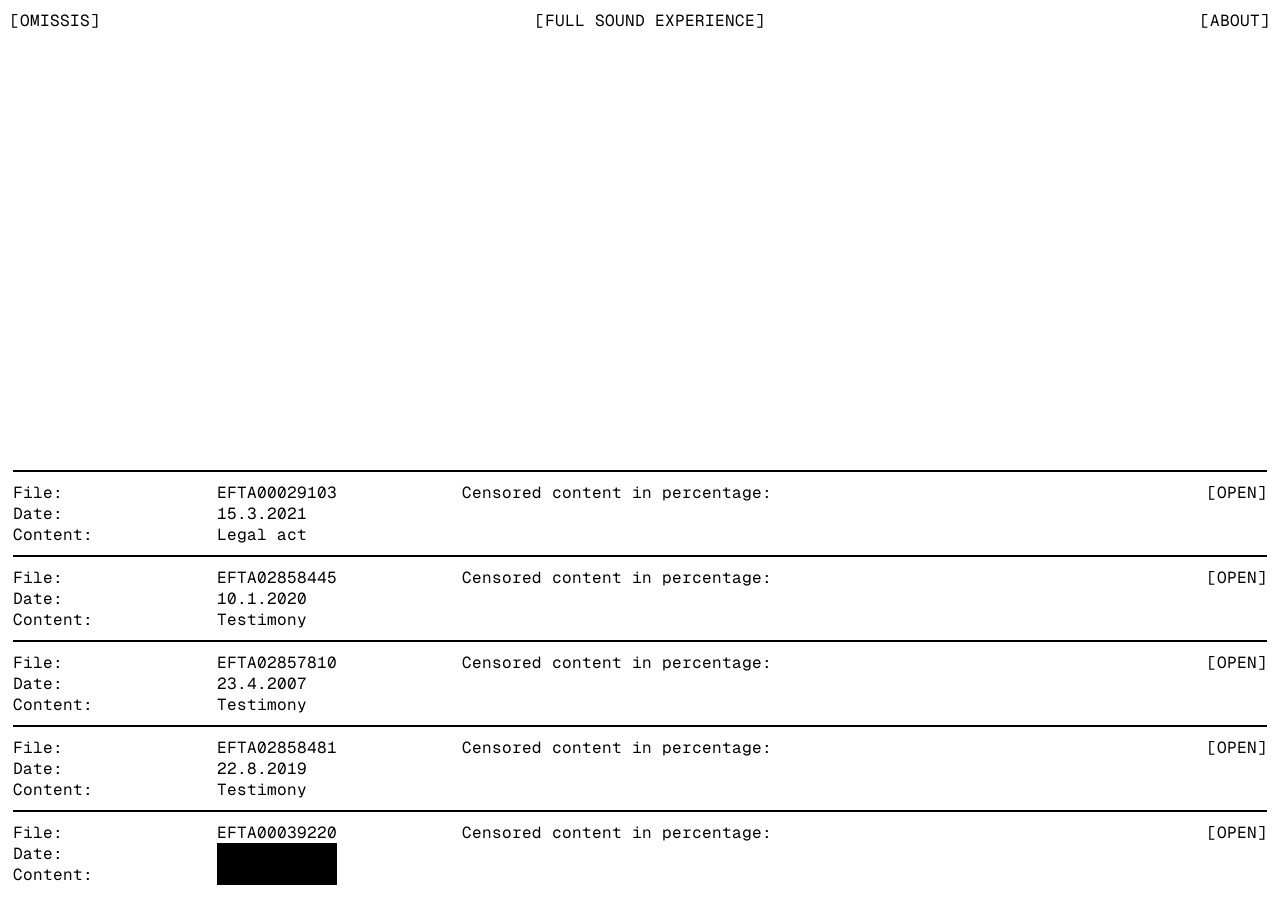
<file: Omissis/index.html>
<!DOCTYPE html>
<html lang="it">
<head>
    <meta charset="UTF-8">
    <meta name="viewport" content="width=device-width, initial-scale=1.0, maximum-scale=1.0, user-scalable=no">
    <title>Omissis-Home</title>
    <link rel="stylesheet" href="index.css">
</head>
<body>
    <div class="navbar">
            <a href="index.html">[OMISSIS]</a>
            <a href="#" id="btnFullSound"></a>
            <a href="about.html">[ABOUT]</a>
    </div>
    
    <video id="videoSfondoIndex" src="Assets/Images/Audio definitivo_compresso.mp4" loop muted playsinline></video>
    <audio id="audioSfondoIndex" src="Assets/Audio/Audio definitivo.mp3" loop></audio>

    <div id="main">


        <div class="content2">
            
            <div class="line"></div>
            <div id="box1">
                
                    <div class="datas1">
                        <p>File: </p>
                        <p>Date: </p>
                        <p>Content: </p>
                    </div>
                    <div class="datas2">
                        <p>EFTA00029103</p>
                        <p>15.3.2021</p>
                        <p>Legal act</p>
                    
                </div>

                <div class="censored">
                    <p class="row-censored">Censored content in percentage: </p>
                </div>
                

                <div id="button">
                    <a href="file1.html"><p>[OPEN]</p></a>
                </div>
            </div>
            
        </div>

        <div class="content2">
            
            <div class="line"></div>
            <div id="box2">
                
                    <div class="datas1">
                        <p>File: </p>
                        <p>Date:</p>
                        <p>Content: </p>
                    </div>
                    <div class="datas2">
                        <p>EFTA02858445</p>
                        <p>10.1.2020</p>
                        <p>Testimony</p>
                    
                </div>

                <div class="censored">
                    <p class="row-censored">Censored content in percentage: </p>

                </div>

                <div id="button">
                    <a href="file2.html"><p>[OPEN]</p></a>
                </div>
            </div>
            
        </div>

        <div class="content2">
            
            <div class="line"></div>
            <div id="box3">
                
                    <div class="datas1">
                        <p>File: </p>
                        <p>Date:</p>
                        <p>Content: </p>
                    </div>
                    <div class="datas2">
                        <p>EFTA02857810</p>
                        <p>23.4.2007</p>
                        <p>Testimony</p>
                    
                </div>

                <div class="censored">
                    <p class="row-censored">Censored content in percentage: </p>

                </div>

                <div id="button">
                    <a href="file3.html"><p>[OPEN]</p></a>
                </div>
            </div>
            
        </div>

        <div class="content2">
            
            <div class="line"></div>
            <div id="box4">
                
                    <div class="datas1">
                        <p>File: </p>
                        <p>Date: </p>
                        <p>Content: </p>
                    </div>
                    <div class="datas2">
                        <p>EFTA02858481</p>
                        <p>22.8.2019</p>
                        <p>Testimony</p>
                    
                </div>

                <div class="censored">
                    <p class="row-censored">Censored content in percentage: </p>

                </div>

                <div id="button">
                    <a href="file4.html"><p>[OPEN]</p></a>
                </div>
            </div>
            
        </div>

        <div class="content2">
            
            <div class="line"></div>
            <div id="box5">
                
                    <div class="datas1">
                        <p>File: </p>
                        <p>Date: </p>
                        <p>Content: </p>
                    </div>
                    <div class="datas2">
                        <p>EFTA00039220</p>
                        <p id="black">Censored</p>
                        <p id="black">Censored</p>
                    
                </div>

                <div class="censored">
                    <p class="row-censored">Censored content in percentage: </p>

                </div>

                <div id="button">
                    <a href="file5.html"><p>[OPEN]</p></a>
                </div>
            </div>
            
            
        </div>  

        <script>
            const btnFullSound = document.getElementById("btnFullSound");
            const videoSfondo = document.getElementById("videoSfondoIndex");
            const audioSfondo = document.getElementById("audioSfondoIndex"); 

            btnFullSound.addEventListener("click", function(event) {
                event.preventDefault(); 

                if (videoSfondo.classList.contains("visibile")) {
                    // Ferma tutto
                    videoSfondo.classList.remove("visibile");
                    videoSfondo.pause();
                    audioSfondo.pause();
                    
                    // Rimuove la classe: il CSS rimetterà il testo originale (lungo o corto in base allo schermo)
                    btnFullSound.classList.remove("playing");
                } else {
                    // Fa partire tutto
                    videoSfondo.classList.add("visibile");
                    audioSfondo.currentTime = videoSfondo.currentTime; 
                    videoSfondo.play();
                    audioSfondo.play();
                    
                    // Aggiunge la classe: il CSS mostrerà [PAUSE]
                    btnFullSound.classList.add("playing");
                }
            });

            videoSfondo.addEventListener('waiting', function() {
                audioSfondo.pause();
            });

            videoSfondo.addEventListener('playing', function() {
                audioSfondo.currentTime = videoSfondo.currentTime; 
                audioSfondo.play();
            });
        </script>
    </body>
    </html>
</file>
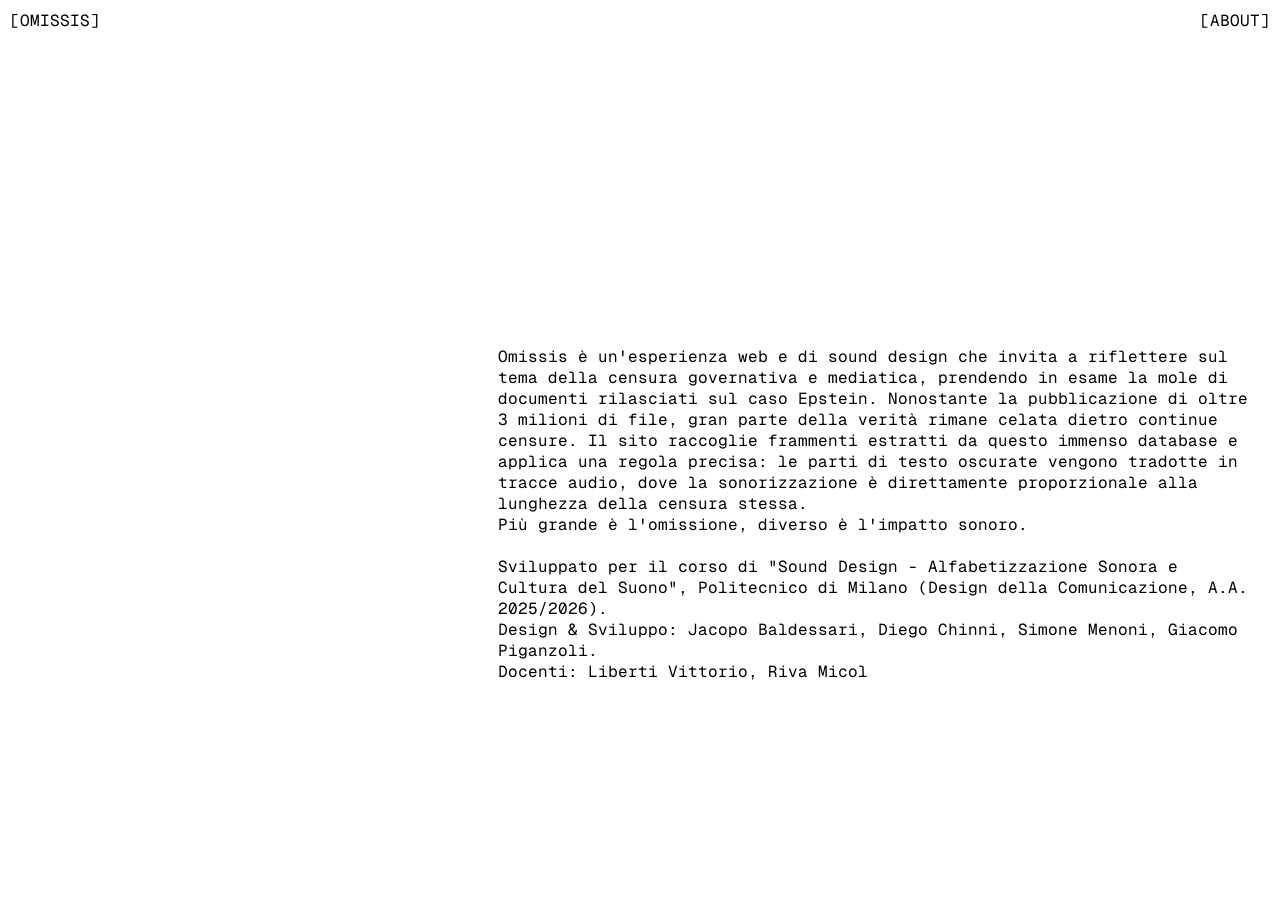
<file: Omissis/about.html>
<!DOCTYPE html>
<html lang="it">
<head>
    <meta charset="UTF-8">
    <meta name="viewport" content="width=device-width, initial-scale=1.0, maximum-scale=1.0, user-scalable=no">
    <title>Omissis-About</title>
    <link rel="stylesheet" href="index.css">
</head>
<body>

    <div class="navbar">
            <a href="index.html">[OMISSIS]</a>
            <a href="about.html">[ABOUT]</a>
    </div>
    
   <div id="main2">


    <p id="text-about">
        Omissis è un'esperienza web e di sound design che invita a riflettere sul tema della censura governativa e mediatica, prendendo in esame la mole di documenti rilasciati sul caso Epstein.
Nonostante la pubblicazione di oltre 3 milioni di file, gran parte della verità rimane celata dietro continue censure. Il sito raccoglie frammenti estratti da questo immenso database e applica una regola precisa: le parti di testo oscurate vengono tradotte in tracce audio, dove la sonorizzazione è direttamente proporzionale alla lunghezza della censura stessa. <br>Più grande è l'omissione, diverso è l'impatto sonoro.<br>
<br>Sviluppato per il corso di "Sound Design - Alfabetizzazione Sonora e Cultura del Suono", Politecnico di Milano (Design della Comunicazione, A.A. 2025/2026).<br>
Design & Sviluppo: Jacopo Baldessari, Diego Chinni, Simone Menoni, Giacomo Piganzoli.
<br>Docenti: Liberti Vittorio, Riva Micol
    </p>
   </div>

    
        

</body>
</html>
</file>
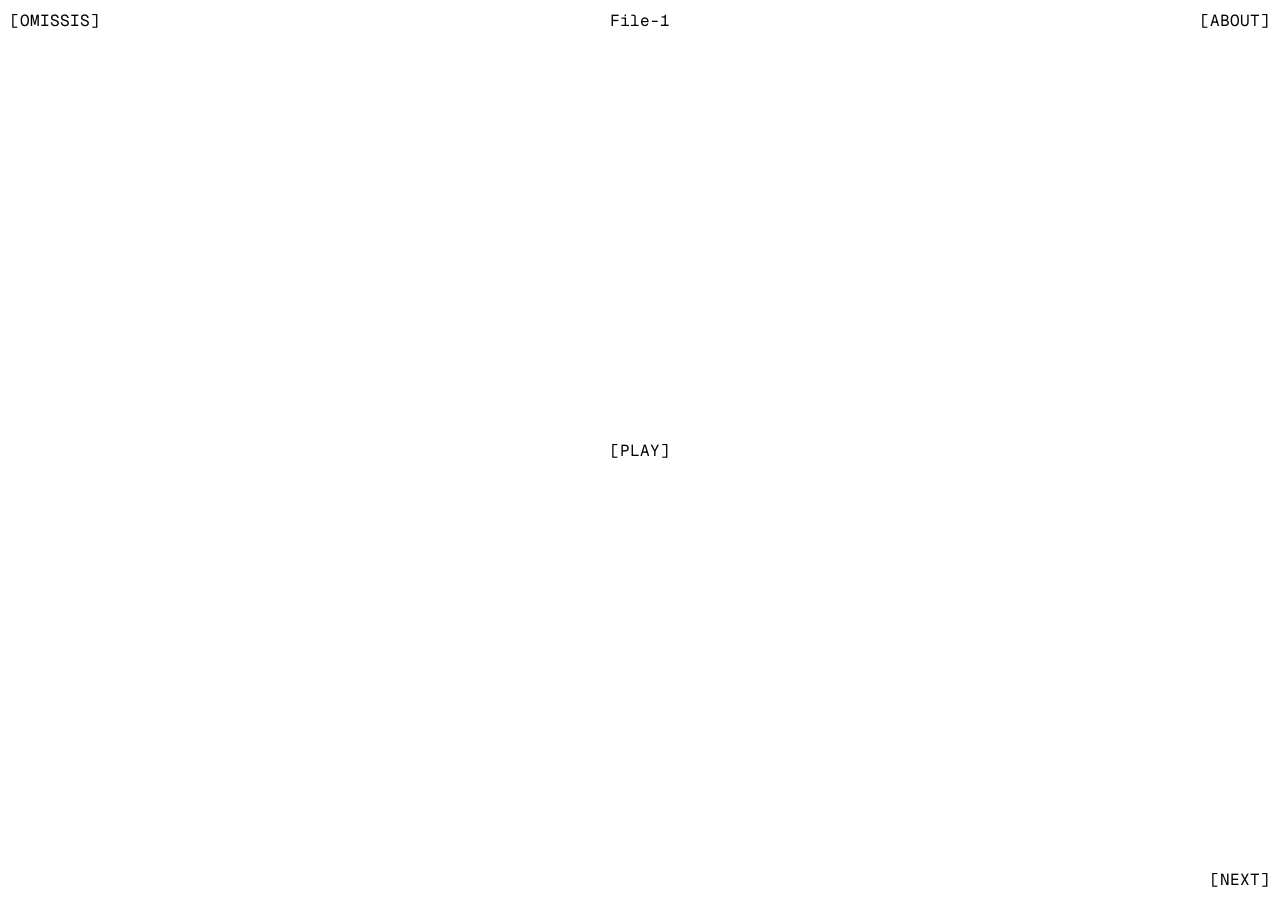
<file: Omissis/file1.html>
<!DOCTYPE html>
<html lang="it">
<head>
    <meta charset="UTF-8">
    <meta name="viewport" content="width=device-width, initial-scale=1.0, maximum-scale=1.0, user-scalable=no">
    <title>Omissis-File1</title>
    <link rel="stylesheet" href="file.css">
    <link rel="stylesheet" href="index.css">

    <script src="file.js" defer></script>
</head>
<body>

    <div class="navbar">
            <a href="index.html">[OMISSIS]</a>
            <p class="center">File-1</p>
            <a href="about.html">[ABOUT]</a>
    </div>
    

    <div class="mio-player">
        <audio id="tracciaAudio" src="Assets/Audio/Audio 1 - Epstein Files.mp3"></audio>
        <button id="btnPlayPausa" class="bottone-audio">[PLAY]</button>
      </div>

      <div class="navbar">
        <a href="index.html"></a>
        
        <a href="file2.html">[NEXT]</a>
</div>

</body>
</html>
</file>
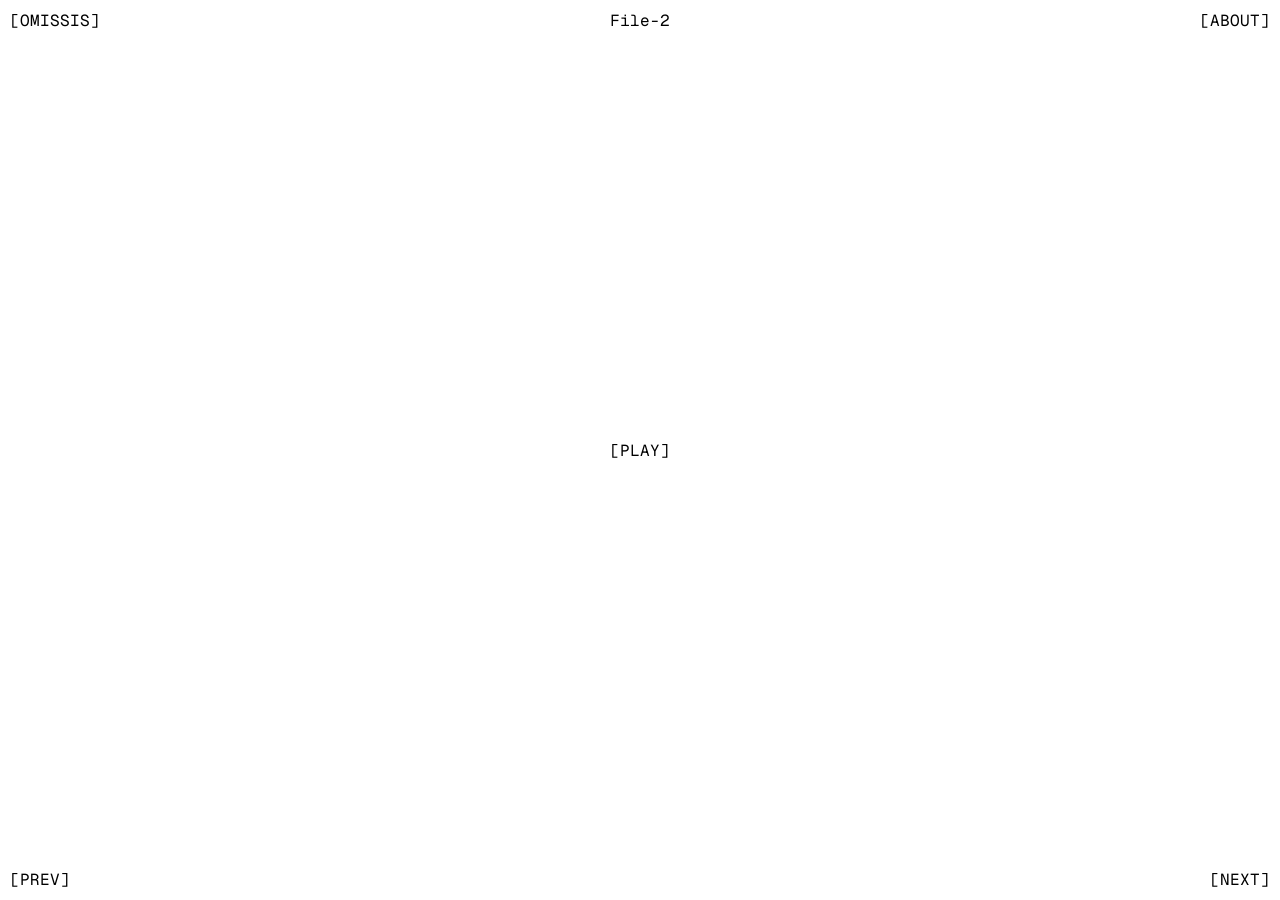
<file: Omissis/file2.html>
<!DOCTYPE html>
<html lang="it">
<head>
    <meta charset="UTF-8">
    <meta name="viewport" content="width=device-width, initial-scale=1.0, maximum-scale=1.0, user-scalable=no">
    <title>Omissis-File2</title>
    <link rel="stylesheet" href="file.css">
    <link rel="stylesheet" href="index.css">

    <script src="file.js" defer></script>
</head>
<body>

    <div class="navbar">
            <a href="index.html">[OMISSIS]</a>
            <p class="center">File-2</p>
            <a href="about.html">[ABOUT]</a>
    </div>
    

    <div class="mio-player">
        <audio id="tracciaAudio" src="Assets/Audio/Audio 2 - Epstein Files.mp3"></audio>
        <button id="btnPlayPausa" class="bottone-audio">[PLAY]</button>
      </div>

      <div class="navbar">
        <a href="file1.html">[PREV]</a>
        
        <a href="file3.html">[NEXT]</a>
</div>

</body>
</html>
</file>
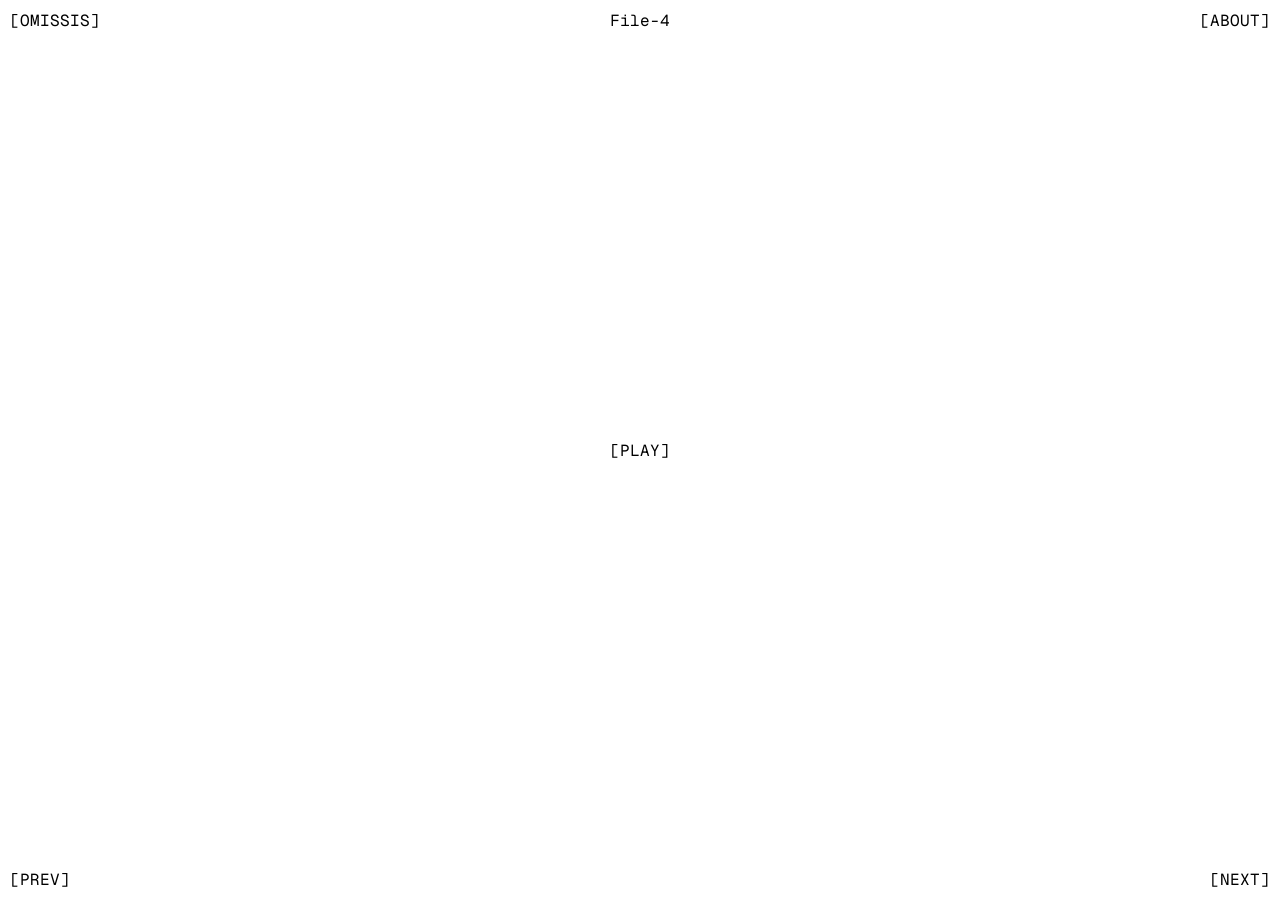
<file: Omissis/file4.html>
<!DOCTYPE html>
<html lang="it">
<head>
    <meta charset="UTF-8">
    <meta name="viewport" content="width=device-width, initial-scale=1.0, maximum-scale=1.0, user-scalable=no">
    <title>Omissis-File4</title>
    <link rel="stylesheet" href="file.css">
    <link rel="stylesheet" href="index.css">

    <script src="file.js" defer></script>
</head>
<body>

    <div class="navbar">
            <a href="index.html">[OMISSIS]</a>
            <p class="center">File-4</p>
            <a href="about.html">[ABOUT]</a>
    </div>
    

    <div class="mio-player">
        <audio id="tracciaAudio" src="Assets/Audio/Audio 4 - Epstein Files.mp3"></audio>
        <button id="btnPlayPausa" class="bottone-audio">[PLAY]</button>
      </div>

      <div class="navbar">
        <a href="file3.html">[PREV]</a>
        
        <a href="file5.html">[NEXT]</a>
</div>

</body>
</html>
</file>
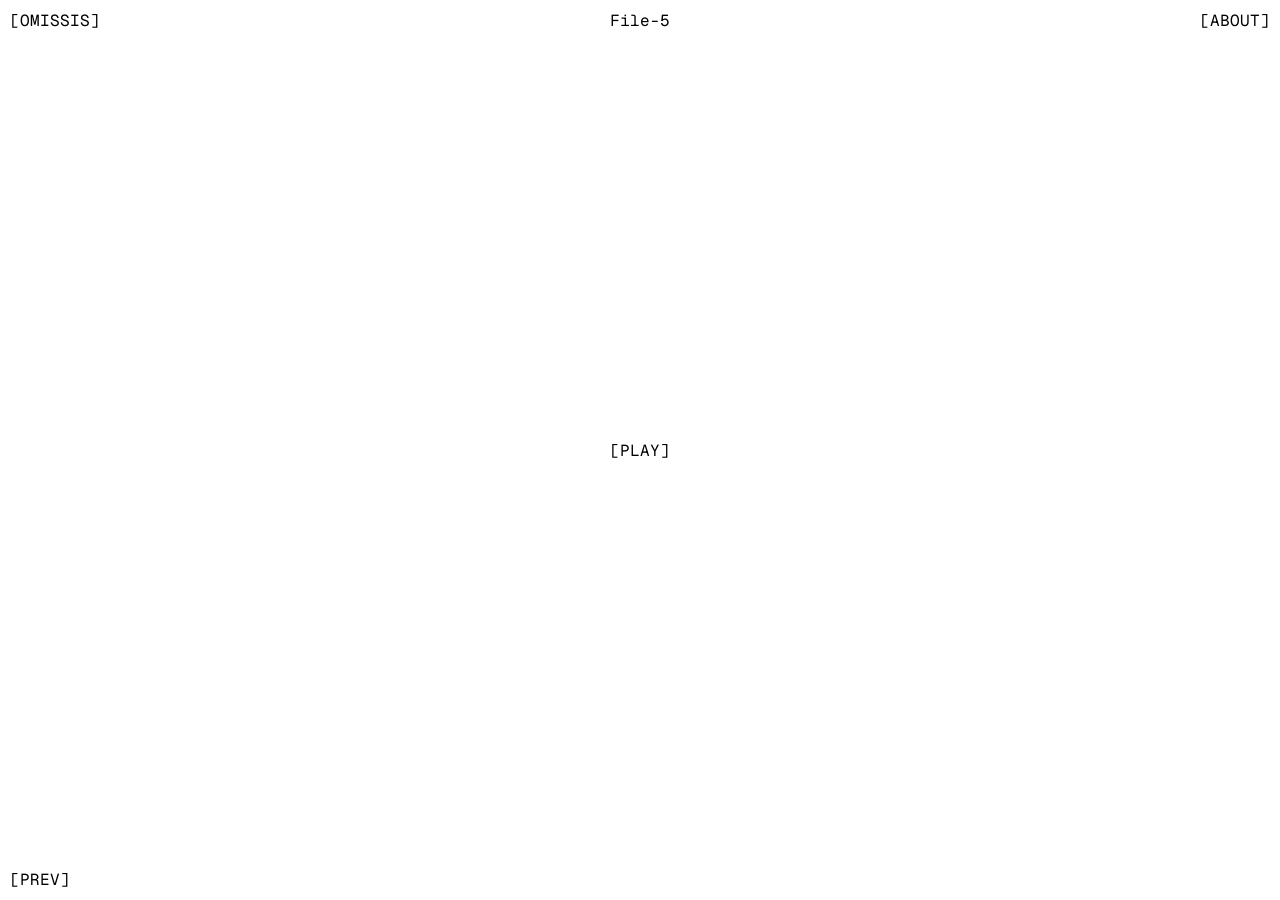
<file: Omissis/file5.html>
<!DOCTYPE html>
<html lang="it">
<head>
    <meta charset="UTF-8">
    <meta name="viewport" content="width=device-width, initial-scale=1.0, maximum-scale=1.0, user-scalable=no">
    <title>Omissis-File5</title>
    <link rel="stylesheet" href="file.css">
    <link rel="stylesheet" href="index.css">

    <script src="file.js" defer></script>
</head>
<body>

    <div class="navbar">
            <a href="index.html">[OMISSIS]</a>
            <p class="center">File-5</p>
            <a href="about.html">[ABOUT]</a>
    </div>
    

    <div class="mio-player">
        <audio id="tracciaAudio" src="Assets/Audio/Audio 5 - Epstein File.mp3"></audio>
        <button id="btnPlayPausa" class="bottone-audio">[PLAY]</button>
      </div>

      <div class="navbar">
        <a href="file4.html">[PREV]</a>
        
        <a href="file5.html"></a>
</div>

</body>
</html>
</file>
<file: Omissis/index.css>
* {
    box-sizing: border-box;
}

@font-face {
    font-family: 'GeistMono';
    src: url('Assets/Fonts/GeistMono-Regular.ttf') format('truetype');
    font-weight: bold;
    font-style: normal;
}



body {
    display: flex;
    flex-direction: column;
    margin: 0;
    padding: 10px;
    min-height: 100vh; 
    font-family: 'GeistMono', Arial, sans-serif;
    color: white;
    background-color: white;
}



.navbar{
    display: flex;
    justify-content: space-between;
    width: 100%; 
    mix-blend-mode: difference;
}


a {
    text-decoration: none;
    color: white;
    background-color: transparent;
    transition: background-color 0.4s ease-in-out;

}

a:hover{
    background-color: white;
    transition: 0.4s;

}

#main {
    display: flex;
    flex-direction: column;
    width: 98%;
    left: 1%;
    bottom: 5px;
    position: absolute;
    flex: 1; 
    mix-blend-mode: difference;

}

.datas1 {
    display: flex;
    flex-direction: column;
}

.datas2 {
    display: flex;
    flex-direction: column;
}

#content1 {
    margin-top: 5%;
}



.content2 {
    margin-top: 0%;
}

.line {
    width: 100%;
    border-style: solid;
    border-width: 1px;
    margin-bottom: 0px;

}


p {
    margin: 0;
}

.censored{
    display: flex;
    flex-direction: row;
    margin-right: 20%;
    background-color: transparent;
    transition: background-color 0.4s ease-in-out;

}

#censura1 {
    border-style: solid;
    width: 50px;
    height: 16px;
    background-color: black;
}

#box1, #box2, #box3,#box4, #box5 {
  display: flex;
  flex-direction: row;
  justify-content: space-between;
  padding: 10px 0;

}

#button{
    height: fit-content;
    /*margin: auto 0;*/
    background-color: transparent;
    transition: background-color 0.4s ease-in-out;
}



#button:hover {
    background-color: white;
    transition: 0.4s;
}



.row-censored {
    height: fit-content;
    
    /* Creiamo uno sfondo puramente nero */
    background: linear-gradient(to right, white, white);
    
    /* Lo posizioniamo a sinistra e gli impediamo di ripetersi all'infinito */
    background-position: left bottom;
    background-repeat: no-repeat;
    
    /* Impostiamo la larghezza iniziale allo 0% (quindi invisibile) */
    background-size: 0% 100%;
    
    /* Animiamo specificamente la dimensione dello sfondo */
    transition: background-size 0.4s ease-in-out, color 0.4s ease-in-out;
}

#box1:hover .row-censored {
    background-size: 5% 100%;
}
#box2:hover .row-censored {
    background-size: 13% 100%;
}
#box3:hover .row-censored {
    background-size: 14% 100%;
}
#box4:hover .row-censored {
    background-size: 27% 100%;
}
#box5:hover .row-censored {
    background-size: 81% 100%;
}

.row-censored::after {
    display: inline-block; /* Fondamentale: permette di assegnare una larghezza (width) */
    width: 5ch; /* 'ch' sta per character. Occuperà sempre lo spazio di 5 caratteri esatti */
    text-align: left; /* Mantiene i numeri allineati a sinistra rispetto allo spazio riservato */
    opacity: 0;
    transition: opacity 0.4s ease-in-out;
}

/* 2. Assegniamo a ogni box il suo testo in modo permanente (così lo spazio è già calcolato) */
#box1 .row-censored::after { content: " 6%"; }
#box2 .row-censored::after { content: " 17%"; }
#box3 .row-censored::after { content: " 18%"; }
#box4 .row-censored::after { content: " 33%"; }
#box5 .row-censored::after { content: " 100%"; }

/* 3. All'hover sul box, rendiamo il testo visibile */
#box1:hover .row-censored::after,
#box2:hover .row-censored::after,
#box3:hover .row-censored::after,
#box4:hover .row-censored::after,
#box5:hover .row-censored::after {
    opacity: 1;
}

#text-about{
    color: black;
    margin-top: 25%;
    width: 60%;
    margin-left: 38.7%;
}



#black{
    background-color: white;
}

#videoSfondoIndex {
    position: fixed;
    top: 0;
    left: 0;
    width: 100vw;
    height: 100vh;
    object-fit: cover; /* Adatta il video a tutto schermo senza deformarlo */
    z-index: -1; /* Fondamentale: spinge il video dietro a tutto il resto */
    opacity: 0; /* Invisibile di default */
    transition: opacity 0.5s ease-in-out; /* Dissolvenza morbida */
    pointer-events: none; /* Impedisce al video di bloccare i click sui link */
}

/* Questa classe verrà aggiunta tramite JavaScript al click */
#videoSfondoIndex.visibile {
    opacity: 1; 
}

/* --- TESTO DI DEFAULT (DESKTOP) --- */
#btnFullSound::after {
    content: "[FULL SOUND EXPERIENCE]";
}

/* --- TESTO QUANDO ATTIVO (In riproduzione) --- */
#btnFullSound.playing::after {
    content: "[PAUSE]";
}

@media screen and (max-width: 768px) {
    body{
        font-size: 14px;
    }

    .censored{
        display: none;
    }
    .line{
        border-width: 0.9px;
    }
    #btnFullSound::after {
        content: "[FULL AUDIO]"; 
    }

    #text-about{
        position: absolute;
        width: 94%;
        margin-left: 0%;
        bottom: 10px;
    }
    

}
</file>
<file: Omissis/file.css>
@font-face {
    font-family: 'GeistMono';
    src: url('Assets/Fonts/GeistMono-Regular.ttf') format('truetype');
    font-weight: bold;
    font-style: normal;
}


.bottone-audio {
    background-color: transparent; 
    color: black; 
    border: none;
    font-size: 16px;
    cursor: pointer;
    transition: all 0.3s ease;
    font-family: 'GeistMono';
  }
  
  .center{
    position: absolute;
  left: 50%;
  transform: translateX(-50%);
  }
  
  .bottone-audio:hover {
    background-color: black;
  }

  .mio-player{
    margin: auto;
  }



  #videoSfondo {
    position: fixed;
    top: 0;
    left: 0;
    width: 100vw;
    height: 100vh;
    object-fit: cover; /* Adatta il video mantenendo le proporzioni */
    z-index: -1; /* Lo posiziona dietro a navbar e player */
    opacity: 0; /* Lo rende invisibile di default */
    transition: opacity 0.5s ease; /* Effetto di dissolvenza morbido */
    pointer-events: none; /* Evita che il video intercetti i click */
}

@media screen and (max-width: 768px) {
 .bottone-audio{
  font-size: 14px;
 }
  
}
</file>
